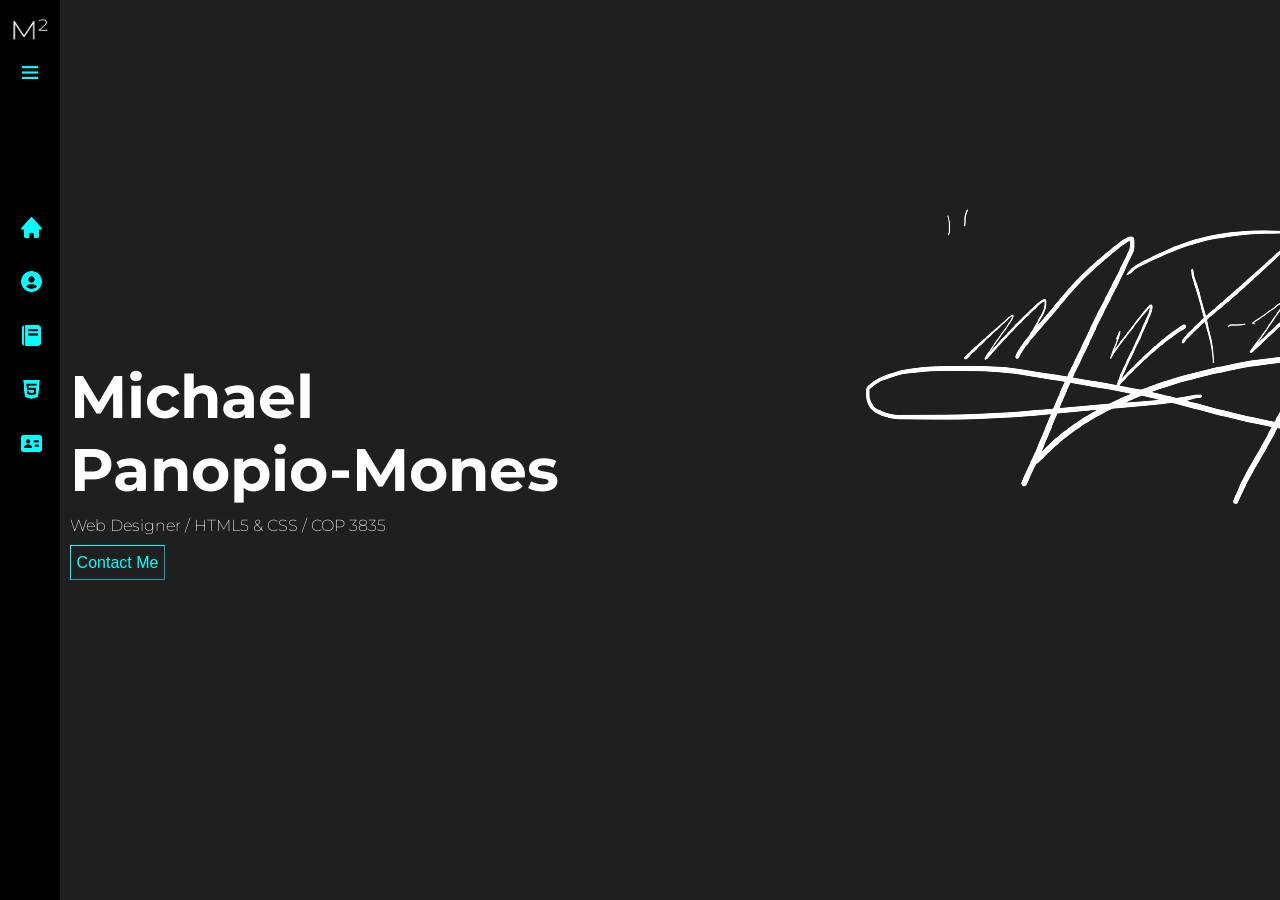
<file: Personal Website/index.html>
<!-- Author: Michael Panopio-Mones
      Date: 04/24/2023
      Final Project -->

<!DOCTYPE html>
<html>
<head>
    <meta name="viewport" content="wide=device-width, initial-scale=1.0">
    <title>Michael Panopio-Mones</title>
    <link rel="preconnect" href="https://fonts.googleapis.com">
    <link href="https://fonts.googleapis.com/css2?family=Montserrat:wght@100;200;300;400;600&display=swap" rel="stylesheet">
    <link rel="stylesheet" href="styles/1_homestyle.css">
</head>
<body>
    <div class="header">
        <div class="side-nav">
            <div class="MicLogo">
                <img src="images/MicSquared Logo.png" class="logo-img">
            </div>
            <img src="images/menu-regular-24.png" class="menu-img" id="menu-button">
            <ul class="nav-links">
                <li><a href="index.html"><img src="images/home-solid-24.png" class="nav-img"><span class="links-name">&emsp;Home</span></a><span class="tips">Home</span></li>
                <li><a href="aboutMe.html"><img src="images/user-circle-solid-24.png" class="nav-img"><span class="links-name">&emsp;About Me</span></a><span class="tips">About Me</span></li>
                <li><a href="skills.html"><img src="images/food-menu-solid-24.png" class="nav-img"><span class="links-name">&emsp;Skills</span></a><span class="tips">Skills</span></li>
                <li><a href="projects.html"><img src="images/html5-logo-24.png" class="nav-img"><span class="links-name">&emsp;Projects</span></a><span class="tips">Projects</span></li>
                <li><a href="contactme.html"><img src="images/id-card-solid-24.png" class="nav-img"><span class="links-name">&emsp;Contact Me</span></a><span class="tips">Contact Me</span></li>
                <div class="active"></div>
            </ul>
            <div class="profile-content">
                <div class="profile">
                    <div class="name-class">
                        <div class="name">Michael Panopio-Mones</div>
                        <div class="class">COP 3835</div>
                    </div>
                </div>
            </div>
        </div>
        <div style="width: 85vh; float:left; height:100px; margin:10px" class="landing-page">
            <h1>Michael<br>Panopio-Mones</h1>
            <p>Web Designer / HTML5 & CSS / COP 3835</p>
            <a href="contactme.html"><button style="margin-left: 0; margin-top: 10px;" type="button" class="contact-button">Contact Me</button></a>
        </div>
        <div style="width: 100px; float:left; height:100px; margin:10px" class="main-design">
            <img src="images/Signature.png" class="sig-img">
        </div>
    </div>
    <script>
        let menuButton = document.querySelector("#menu-button");
        let sidenav = document.querySelector(".side-nav");

        menuButton.onclick = function() {
            sidenav.classList.toggle("active")
        }
    </script>
</body>
</html>
</file>
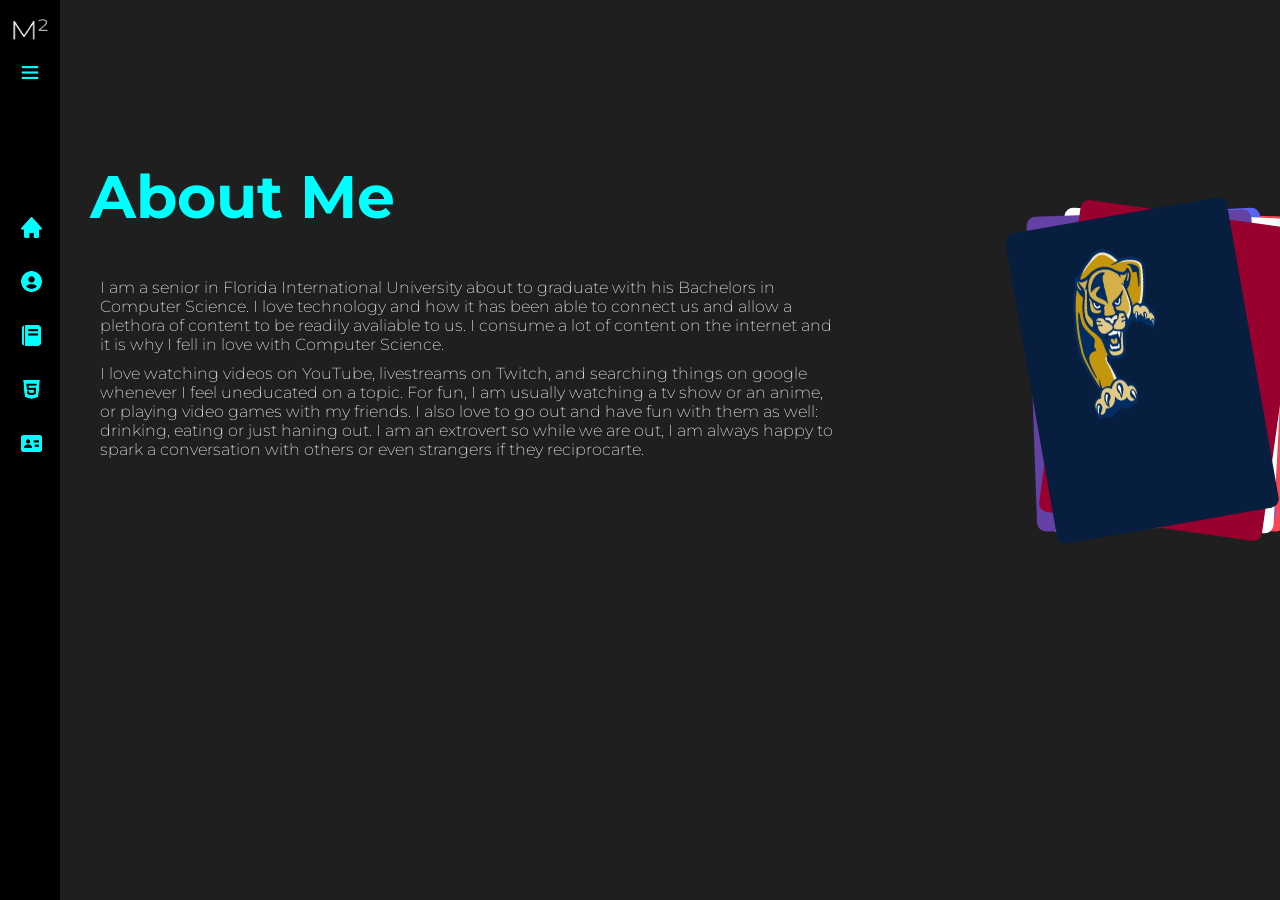
<file: Personal Website/aboutMe.html>
<!-- Author: Michael Panopio-Mones
      Date: 04/24/2023
      Final Project -->

<!DOCTYPE html>
<html>
<head>
    <meta name="viewport" content="wide=device-width, initial-scale=1.0">
    <title>Michael Panopio-Mones</title>
    <link rel="preconnect" href="https://fonts.googleapis.com">
    <link href="https://fonts.googleapis.com/css2?family=Montserrat:wght@100;200;300;400;600&display=swap" rel="stylesheet">
    <link rel="stylesheet" href="styles/2_aboutstyles.css">
</head>
<body>
    <div class="header">
        <div class="side-nav">
            <div class="MicLogo">
                <img src="images/MicSquared Logo.png" class="logo-img">
            </div>
            <img src="images/menu-regular-24.png" class="menu-img" id="menu-button">
            <ul class="nav-links">
                <li><a href="index.html"><img src="images/home-solid-24.png" class="nav-img"><span class="links-name">&emsp;Home</span></a><span class="tips">Home</span></li>
                <li><a href="aboutMe.html"><img src="images/user-circle-solid-24.png" class="nav-img"><span class="links-name">&emsp;About Me</span></a><span class="tips">About Me</span></li>
                <li><a href="skills.html"><img src="images/food-menu-solid-24.png" class="nav-img"><span class="links-name">&emsp;Skills</span></a><span class="tips">Skills</span></li>
                <li><a href="projects.html"><img src="images/html5-logo-24.png" class="nav-img"><span class="links-name">&emsp;Projects</span></a><span class="tips">Projects</span></li>
                <li><a href="contactme.html"><img src="images/id-card-solid-24.png" class="nav-img"><span class="links-name">&emsp;Contact Me</span></a><span class="tips">Contact Me</span></li>
                <div class="active"></div>
            </ul>
            <div class="profile-content">
                <div class="profile">
                    <div class="name-class">
                        <div class="name">Michael Panopio-Mones</div>
                        <div class="class">COP 3835</div>
                    </div>
                </div>
            </div>
        </div>
        <div style="width: 85vh; float:left; height:100px; margin:10px" class="landing-page">
            <h1>About Me</h1>
            <p>I am a senior in Florida International University about to graduate with his Bachelors in Computer Science. I love technology and how it has been able 
                to connect us and allow a plethora of content to be readily avaliable to us. I consume a lot of content on the internet and it is why I fell in love with 
                Computer Science.</p> 
            <p>I love watching videos on YouTube, livestreams on Twitch, and searching things on google whenever I feel uneducated on a topic. For fun, I am usually 
                watching a tv show or an anime, or playing video games with my friends. I also love to go out and have fun with them as well: drinking, eating or just haning out.
                I am an extrovert so while we are out, I am always happy to spark a conversation with others or even strangers if they reciprocarte. </p>
        </div>
        <div style="width: 100px; float:left; height:100px; margin:10px" class="group-cards">
            <div class="card">
                <img src="images/Valorant logo.png" class="Valorant-logo">
            </div>

            <div class="card">
                <img src="images/Discord logo.png" class="Discord-logo">
            </div>

            <div class="card">
                <img src="images/YouTube Logo.png" class="YouTube-logo">
            </div>

            <div class="card">
                <img src="images/twitch logo.png" class="twitch-logo">
            </div>

            <div class="card">
                <img src="images/Heat Logo.png" class="Heat-logo">
            </div>

            <div class="card">
                <img src="images/Panthers Logo.png" class="FIU-logo">
            </div>
        </div>
    </div>
    <script>
        let menuButton = document.querySelector("#menu-button");
        let sidenav = document.querySelector(".side-nav");

        menuButton.onclick = function() {
            sidenav.classList.toggle("active")
        }
    </script>
</body>
</html>
</file>
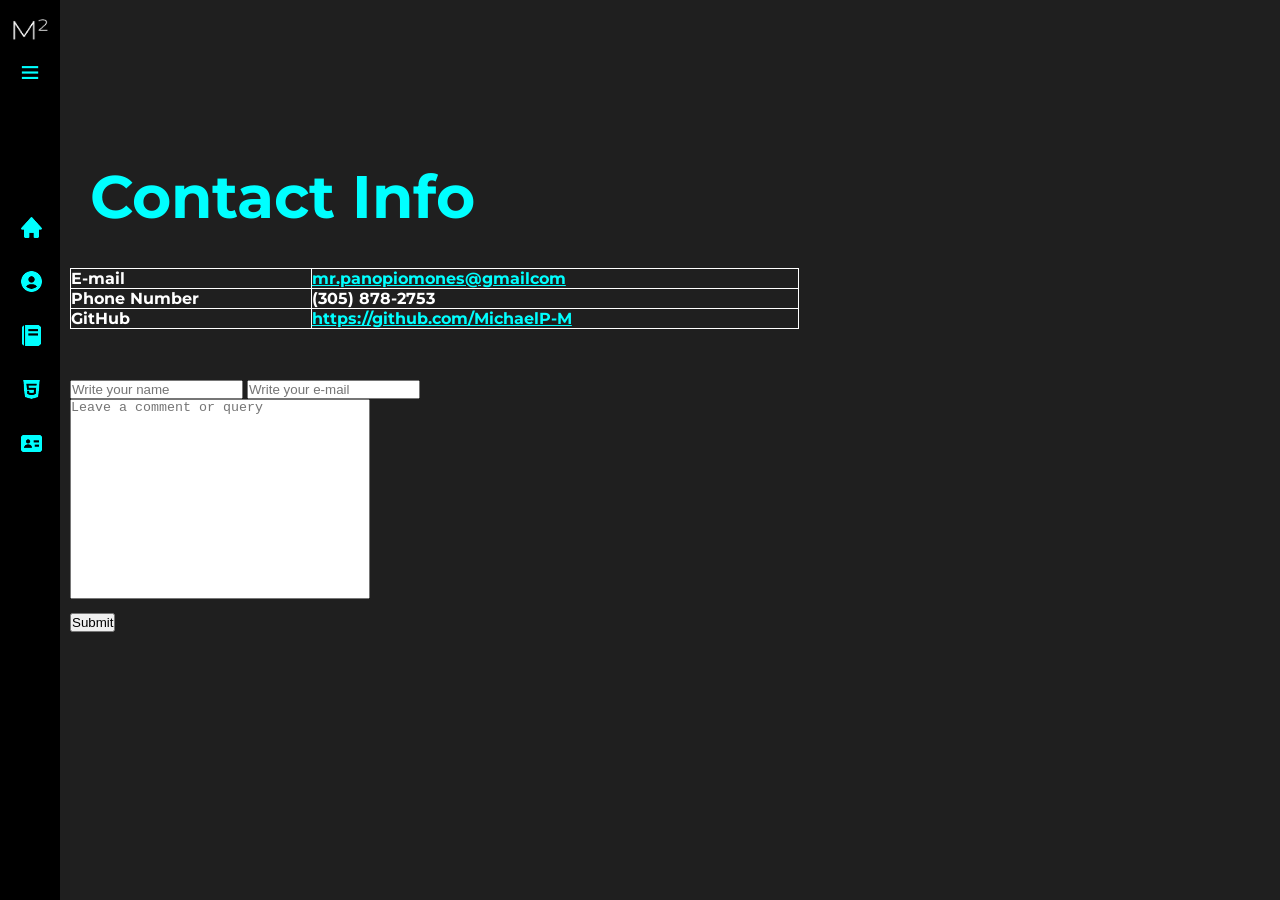
<file: Personal Website/contactme.html>
<!-- Author: Michael Panopio-Mones
      Date: 04/24/2023
      Final Project -->

<!DOCTYPE html>
<html>
<head>
    <meta name="viewport" content="wide=device-width, initial-scale=1.0">
    <title>Michael Panopio-Mones</title>
    <link rel="preconnect" href="https://fonts.googleapis.com">
    <link href="https://fonts.googleapis.com/css2?family=Montserrat:wght@100;200;300;400;600&display=swap" rel="stylesheet">
    <link rel="stylesheet" href="styles/5_contactstyle.css">
</head>
<body>
    <div class="header">
        <div class="side-nav">
            <div class="MicLogo">
                <img src="images/MicSquared Logo.png" class="logo-img">
            </div>
            <img src="images/menu-regular-24.png" class="menu-img" id="menu-button">
            <ul class="nav-links">
                <li><a href="index.html"><img src="images/home-solid-24.png" class="nav-img"><span class="links-name">&emsp;Home</span></a><span class="tips">Home</span></li>
                <li><a href="aboutMe.html"><img src="images/user-circle-solid-24.png" class="nav-img"><span class="links-name">&emsp;About Me</span></a><span class="tips">About Me</span></li>
                <li><a href="skills.html"><img src="images/food-menu-solid-24.png" class="nav-img"><span class="links-name">&emsp;Skills</span></a><span class="tips">Skills</span></li>
                <li><a href="projects.html"><img src="images/html5-logo-24.png" class="nav-img"><span class="links-name">&emsp;Projects</span></a><span class="tips">Projects</span></li>
                <li><a href="contactme.html"><img src="images/id-card-solid-24.png" class="nav-img"><span class="links-name">&emsp;Contact Me</span></a><span class="tips">Contact Me</span></li>
                <div class="active"></div>
            </ul>
            <div class="profile-content">
                <div class="profile">
                    <div class="name-class">
                        <div class="name">Michael Panopio-Mones</div>
                        <div class="class">COP 3835</div>
                    </div>
                </div>
            </div>
        </div>
        <div style="width: 135vh; float:left; height:100px; margin:10px" class="landing-page">
            <h1>Contact Info</h1>
            <table>
                <tr>
                    <th>E-mail</th>
                    <th><a href="mailto:mr.panopiomones@gmailcom" class="email">mr.panopiomones@gmailcom</a></th>
                </tr>
                <tr>
                    <th>Phone Number</th>
                    <th>(305) 878-2753</th>
                </tr>
                <tr>
                    <th>GitHub</th>
                    <th><a href="https://github.com/MichaelP-M" class="email">https://github.com/MichaelP-M</a></th>
                </tr>
            </table>
            <form>
                <input type="text" name="name" placeholder="Write your name">
                <input type="text" name="email-respond" placeholder="Write your e-mail"><br>
                <textarea name="request" placeholder="Leave a comment or query"></textarea>
            </form>
            <a href="thankyou.html"><button style="margin-left: 0; margin-top: 10px;" type="button" class="confirm-button">Submit</button></a>
        </div>
    </div>
    <script>
        let menuButton = document.querySelector("#menu-button");
        let sidenav = document.querySelector(".side-nav");

        menuButton.onclick = function() {
            sidenav.classList.toggle("active")
        }
    </script>
</body>
</html>
</file>
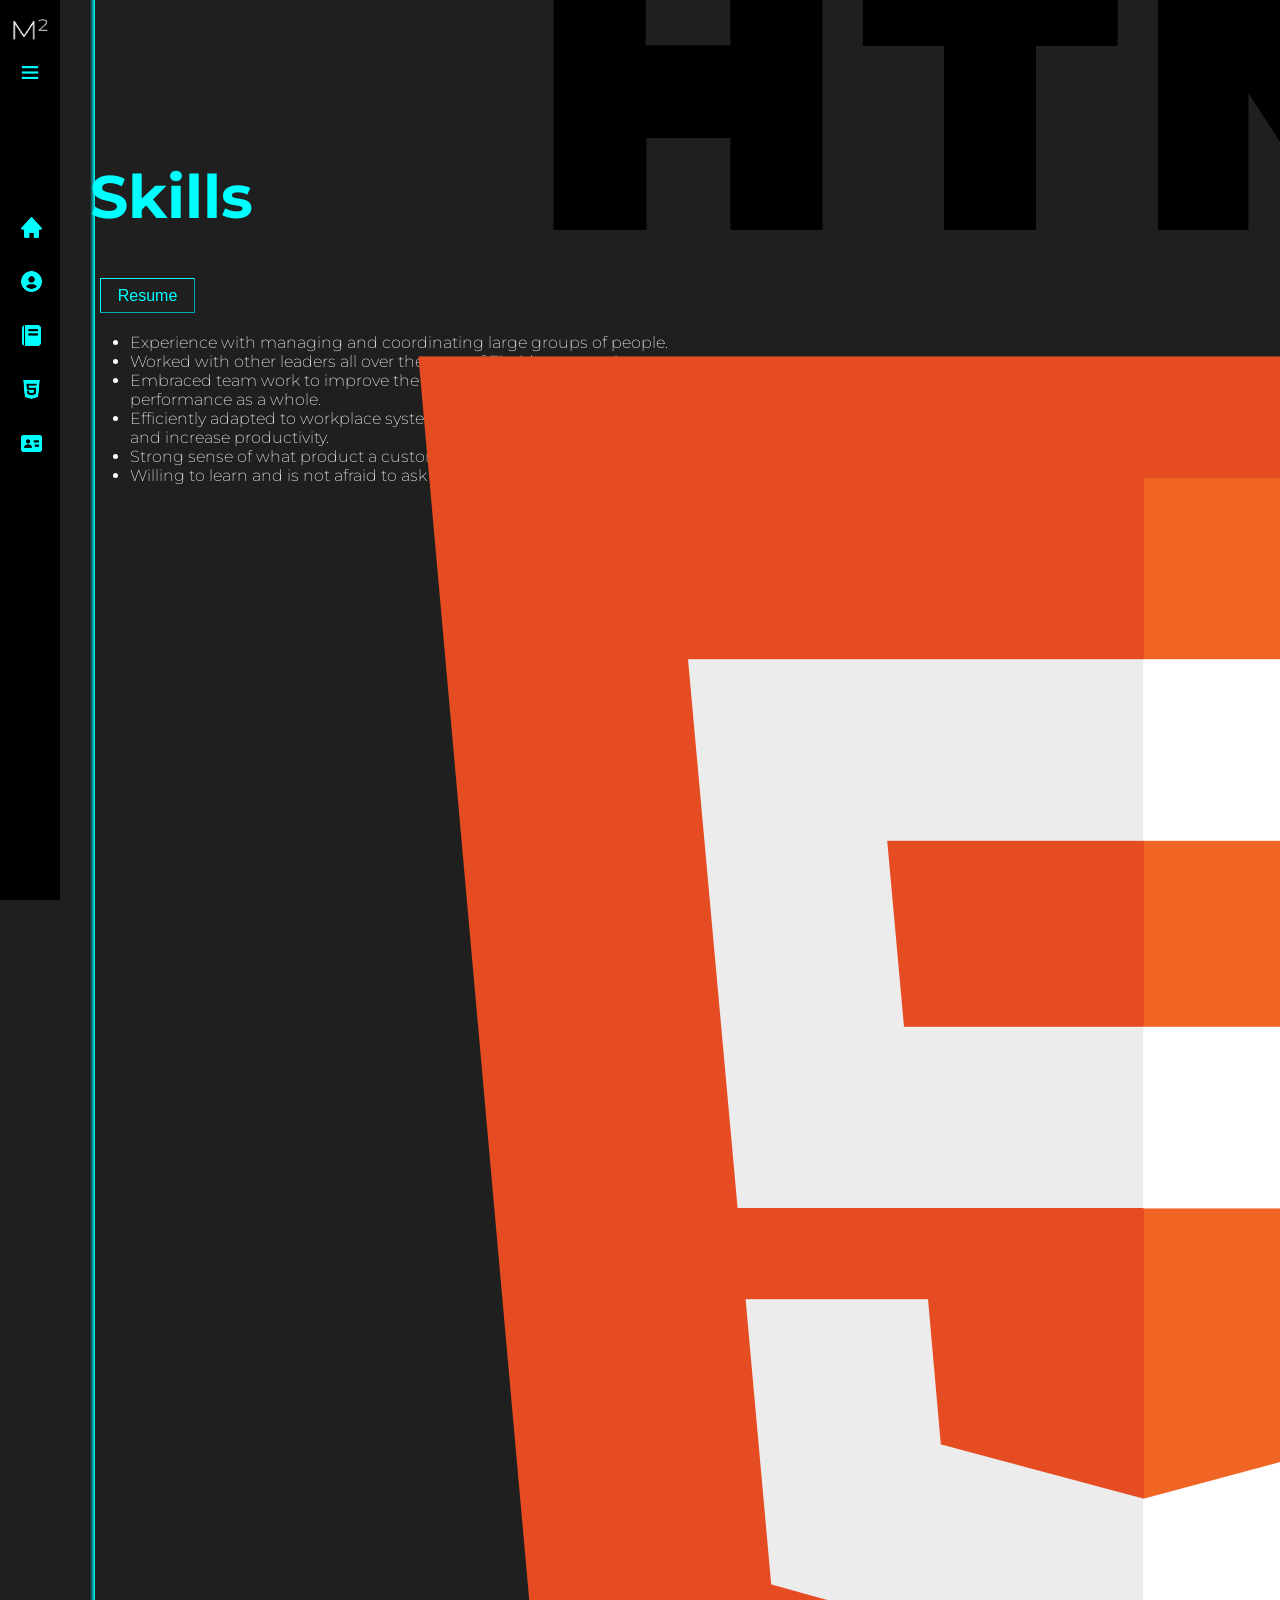
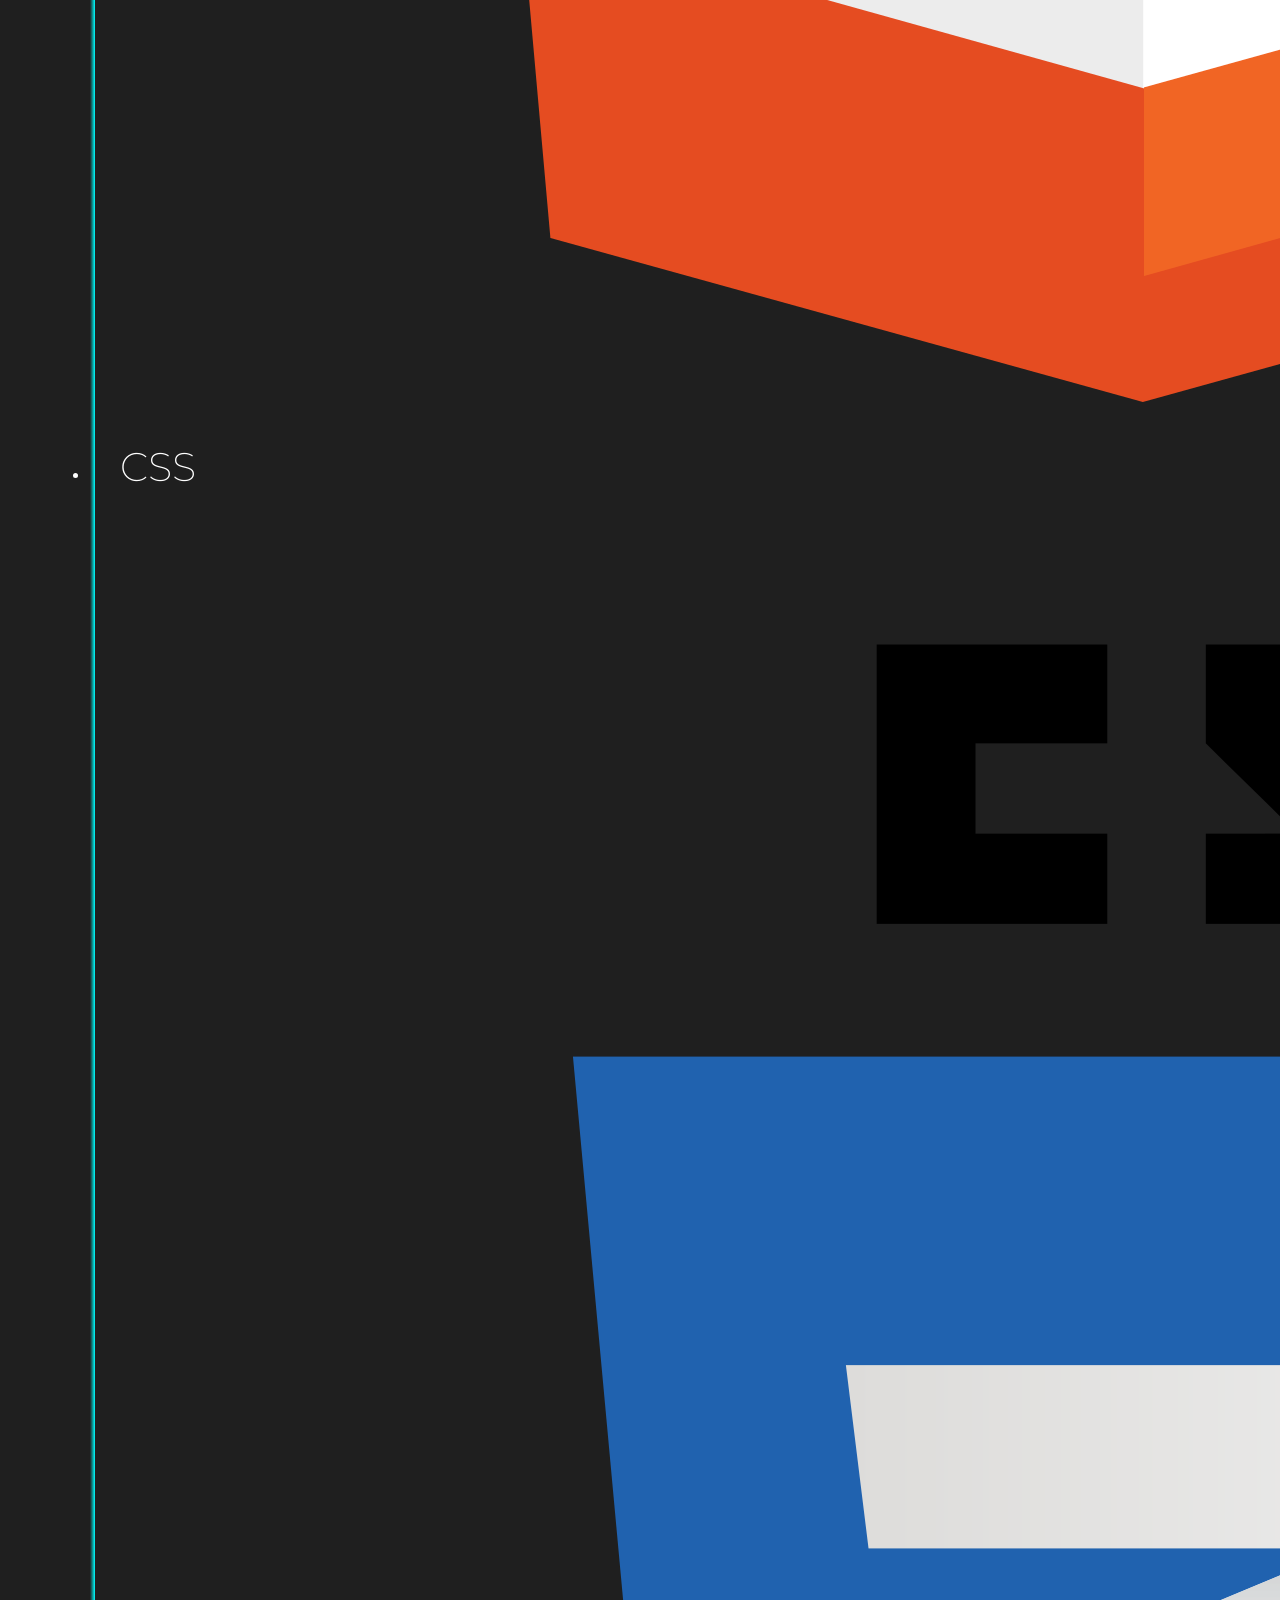
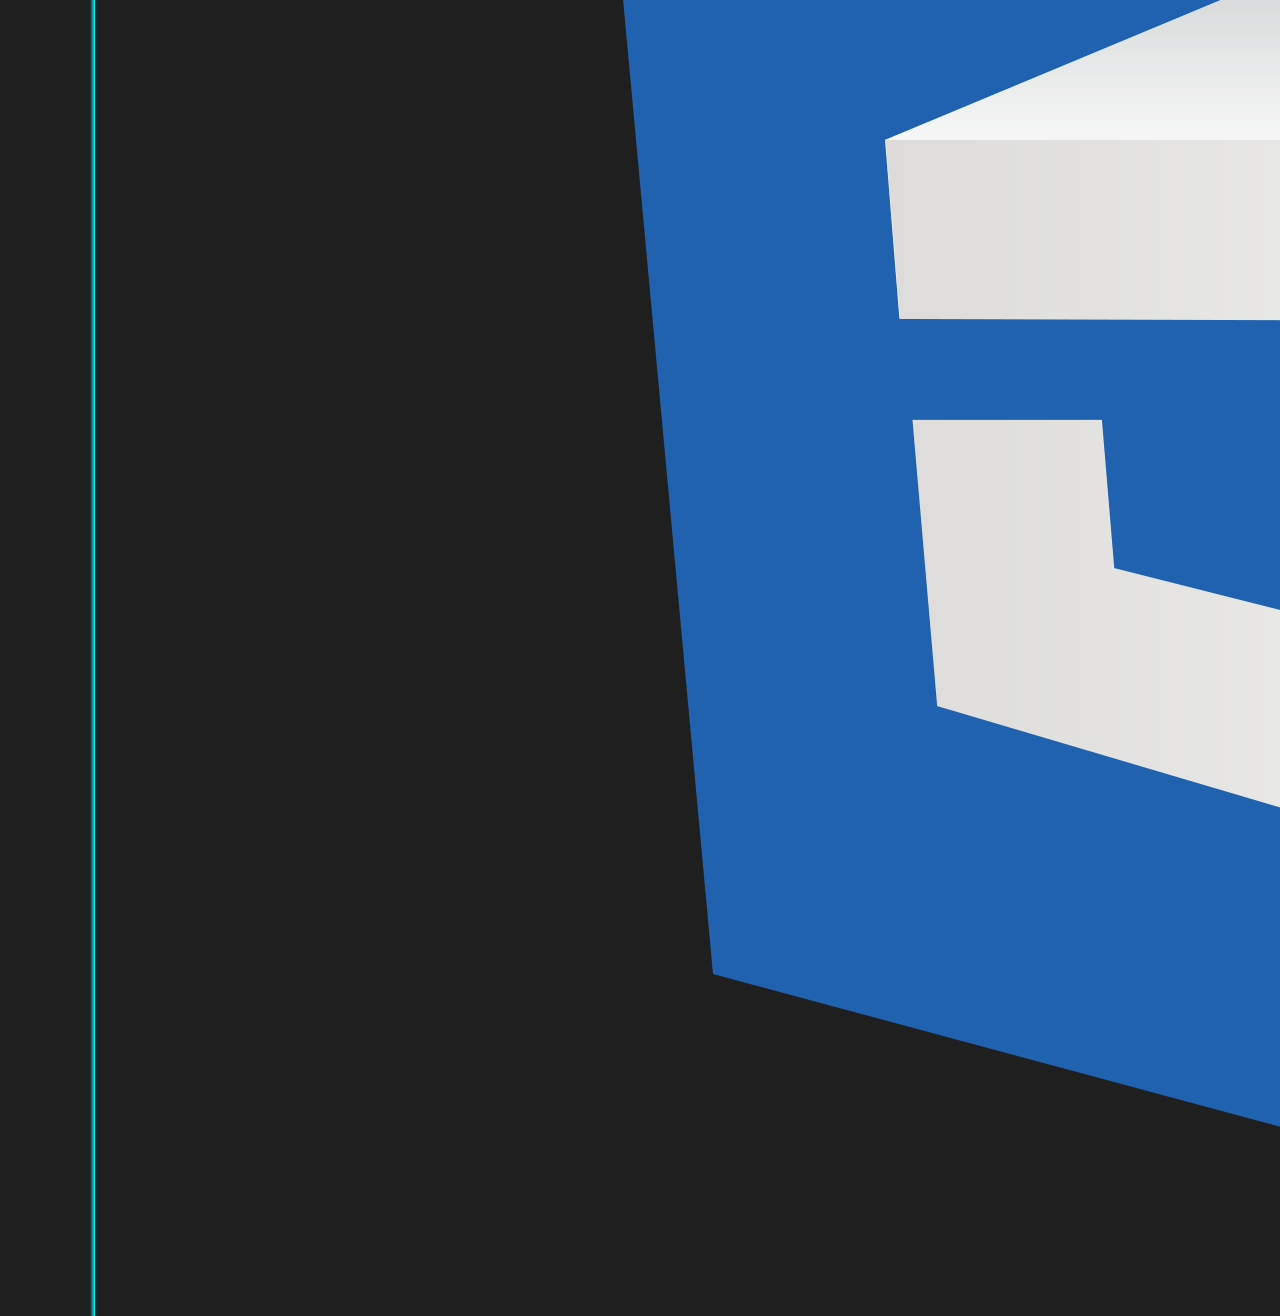
<file: Personal Website/skills.html>
<!-- Author: Michael Panopio-Mones
      Date: 04/24/2023
      Final Project -->

<!DOCTYPE html>
<html>
<head>
    <meta name="viewport" content="wide=device-width, initial-scale=1.0">
    <title>Michael Panopio-Mones</title>
    <link rel="preconnect" href="https://fonts.googleapis.com">
    <link href="https://fonts.googleapis.com/css2?family=Montserrat:wght@100;200;300;400;600&display=swap" rel="stylesheet">
    <link rel="stylesheet" href="styles/3_skillsstyle.css">
</head>
<body>
    <div class="header">
        <div class="side-nav">
            <div class="MicLogo">
                <img src="images/MicSquared Logo.png" class="logo-img">
            </div>
            <img src="images/menu-regular-24.png" class="menu-img" id="menu-button">
            <ul class="nav-links">
                <li><a href="index.html"><img src="images/home-solid-24.png" class="nav-img"><span class="links-name">&emsp;Home</span></a><span class="tips">Home</span></li>
                <li><a href="aboutMe.html"><img src="images/user-circle-solid-24.png" class="nav-img"><span class="links-name">&emsp;About Me</span></a><span class="tips">About Me</span></li>
                <li><a href="skills.html"><img src="images/food-menu-solid-24.png" class="nav-img"><span class="links-name">&emsp;Skills</span></a><span class="tips">Skills</span></li>
                <li><a href="projects.html"><img src="images/html5-logo-24.png" class="nav-img"><span class="links-name">&emsp;Projects</span></a><span class="tips">Projects</span></li>
                <li><a href="contactme.html"><img src="images/id-card-solid-24.png" class="nav-img"><span class="links-name">&emsp;Contact Me</span></a><span class="tips">Contact Me</span></li>
                <div class="active"></div>
            </ul>
            <div class="profile-content">
                <div class="profile">
                    <div class="name-class">
                        <div class="name">Michael Panopio-Mones</div>
                        <div class="class">COP 3835</div>
                    </div>
                </div>
            </div>
        </div>
        <div style="width: 85vh; float:left; height:100px; margin:10px" class="landing-page">
            <h1>Skills</h1>
            <a href="images/Base Resume.pdf" style="padding-left: 30px;" class="button-space"><button style="margin-left: 0; margin-top: 10px;" type="button" class="resume-button">Resume</button></a>
            <ul class="credentials"> 
                <li>Experience with managing and coordinating large groups of people.</li>
                <li>Worked with other leaders all over the state of Florida to organize events.</li>
                <li>Embraced team work to improve the work environment and increase the teams performance as a whole.</li>
                <li>Efficiently adapted to workplace system in order to minimize time away from computer and increase productivity.</li>
                <li>Strong sense of what product a customer needs when designing web pages.</li>
                <li>Willing to learn and is not afraid to ask for help.</li>
            </ul>
        </div>
        <div style="width: 500px; float:left; height:100px; padding-left: 30px;" class="IDE-design">
            <ul>
                <li><a href="#" class="IDE">VSC     <img src="images/VSC logo.png" class="VSC-logo"></a></li>
                <li><a href="#" class="IDE">Java    <img src="images/Java logo.png" class="Java-logo"></a></li>
                <li><a href="#" class="IDE">HTML5   <img src="images/HTML5 logo.png" class="HTML-logo"></a></li>
                <li><a href="#" class="IDE">CSS     <img src="images/CSS3 logo.png" class="CSS-logo"></a></li>
            </ul>
        </div>
    </div>
    <script>
        let menuButton = document.querySelector("#menu-button");
        let sidenav = document.querySelector(".side-nav");

        menuButton.onclick = function() {
            sidenav.classList.toggle("active")
        }
    </script>
</body>
</html>
</file>
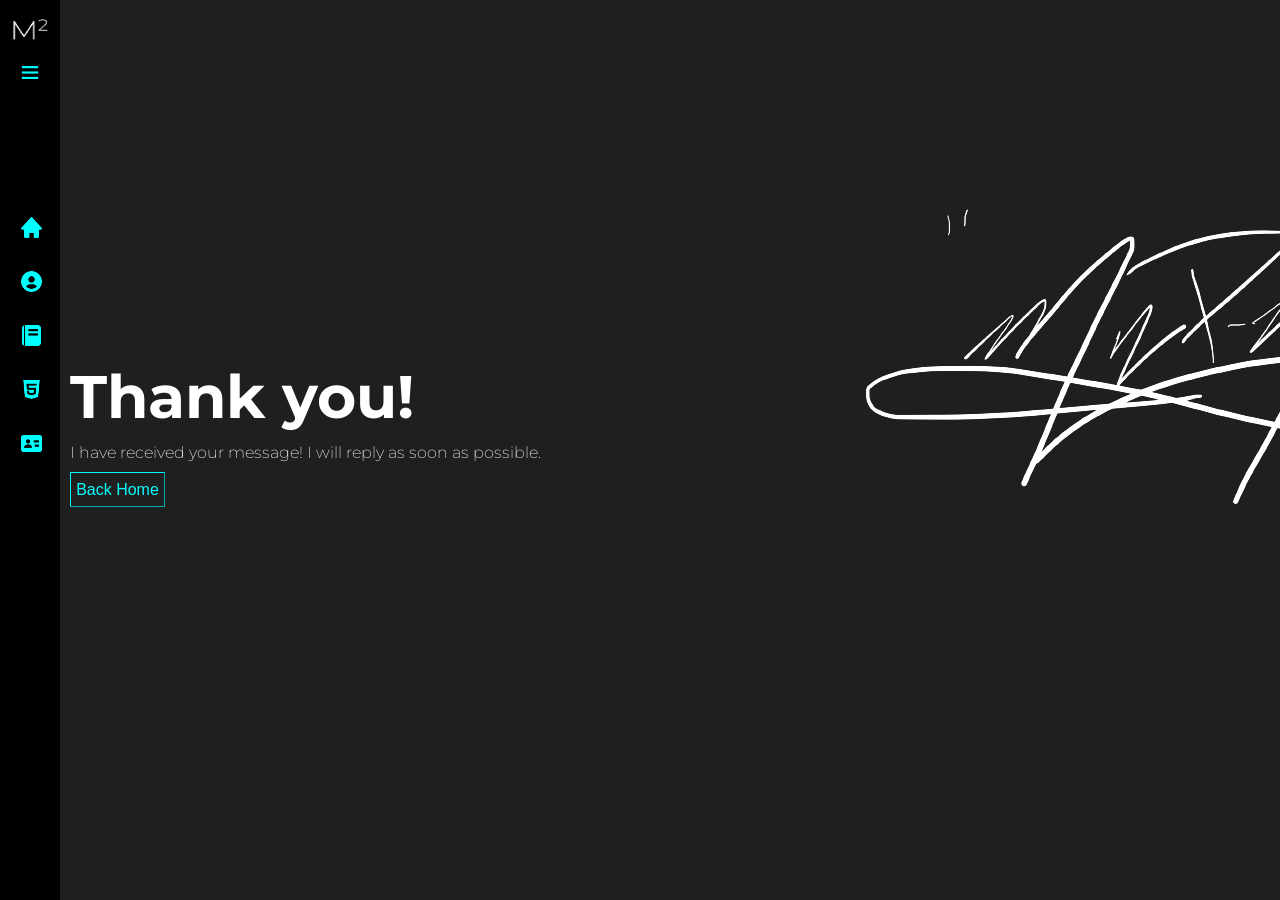
<file: Personal Website/thankyou.html>
<!-- Author: Michael Panopio-Mones
      Date: 04/24/2023
      Final Project -->

<!DOCTYPE html>

<html>
    <head>
    <meta name="viewport" content="wide=device-width, initial-scale=1.0">
    <title>Michael Panopio-Mones</title>
    <link rel="preconnect" href="https://fonts.googleapis.com">
    <link href="https://fonts.googleapis.com/css2?family=Montserrat:wght@100;200;300;400;600&display=swap" rel="stylesheet">
    <link rel="stylesheet" href="styles/Nav_Style.css">
    </head>

<body>
    <div class="header">
        <div class="side-nav">
            <div class="MicLogo">
                <img src="images/MicSquared Logo.png" class="logo-img">
            </div>
            <img src="images/menu-regular-24.png" class="menu-img" id="menu-button">
            <ul class="nav-links">
                <li><a href="index.html"><img src="images/home-solid-24.png" class="nav-img"><span class="links-name">&emsp;Home</span></a><span class="tips">Home</span></li>
                <li><a href="aboutMe.html"><img src="images/user-circle-solid-24.png" class="nav-img"><span class="links-name">&emsp;About Me</span></a><span class="tips">About Me</span></li>
                <li><a href="skills.html"><img src="images/food-menu-solid-24.png" class="nav-img"><span class="links-name">&emsp;Skills</span></a><span class="tips">Skills</span></li>
                <li><a href="projects.html"><img src="images/html5-logo-24.png" class="nav-img"><span class="links-name">&emsp;Projects</span></a><span class="tips">Projects</span></li>
                <li><a href="contactme.html"><img src="images/id-card-solid-24.png" class="nav-img"><span class="links-name">&emsp;Contact Me</span></a><span class="tips">Contact Me</span></li>
                <div class="active"></div>
            </ul>
            <div class="profile-content">
                <div class="profile">
                    <div class="name-class">
                        <div class="name">Michael Panopio-Mones</div>
                        <div class="class">COP 3835</div>
                    </div>
                </div>
            </div>
        </div>
        <div style="width: 85vh; float:left; height:100px; margin:10px" class="landing-page">
            <h1>Thank you!</h1>
            <p>I have received your message! I will reply as soon as possible.</p>
            <a href="index.html"><button style="margin-left: 0; margin-top: 10px;" type="button" class="contact-button">Back Home</button></a>
        </div>
        <div style="width: 100px; float:left; height:100px; margin:10px" class="main-design">
            <img src="images/Signature.png" class="sig-img">
        </div>
    </div>
    <script>
        let menuButton = document.querySelector("#menu-button");
        let sidenav = document.querySelector(".side-nav");

        menuButton.onclick = function() {
            sidenav.classList.toggle("active")
        }
    </script>

</body>
</html>
</file>
<file: Personal Website/styles/1_homestyle.css>
/* Author: Michael Panopio-Mones
Date: 04/24/2023
Final Project */

*{
    margin: 0;
    padding: 0;
    box-sizing: border-box;
}

main{
    background: #1f1f1f;
}

.header{
    padding-left: -20px;
    width: 100%;
    height: 100vh;
    background: #1f1f1f;
}

.side-nav{
    position: fixed;
    top: 0;
    left: 0;
    width: 60px;
    height: 100vh;
    background: black;
    padding: 6px 14px;
    transition: 0.3s;
}

.side-nav.active{
    width: 250px;
    height: 100vh;
    background: black;
    position: fixed;
    top: 0;
    left: 0;
    padding: 20px 30px;
}

.MicLogo{
    display: block;
    margin-bottom: 130px;
    margin-left: -10px;
}

.logo-img{
    width: 50px;
    height: 50px;
}

.menu-img{
    position: absolute;
    left: 50%;
    top: 60px;
    width: 25px;
    height: 25px;
    line-height: 25px;
    transform: translateX(-50%);
}

.nav-links{
    margin-left: -20px;
}

.nav-links li{
    display: inline-block;
    position: relative;
    height: 50px;
    width: 100%;
    margin: 0 5px;
    list-style: none;
    padding: 20px 10px;
}

.tips{
    position: absolute;
    left: 70px;
    top: 50%;
    transform: translateY(-20%);
    border-radius: 6px;
    height: 35px;
    width: 122px;
    background: black;
    line-height: 35px;
    text-align: center;
    box-shadow: 0px 5px 10px rgba(0, 0, 0, 0.4);
    color: white;
    transition: 0s;
    opacity: 0;
    pointer-events: none;
    display: block;
}

.side-nav.active .tips{
    display: none;
}

.nav-links li:hover .tips{
    transition: all 0.5s ease;
    opacity: 1;
    top: 50%;
}

.nav-links li a{
    color: white;
    display: flex;
    align-items: center;
    text-decoration: none;
    transition: all 0.4s ease;
    padding: 5px 10px;
    border-radius: 12px;
    white-space: nowrap;
}

.nav-img{
    height: 25px;
    min-width: 25px;
    border-radius: 12px;
    line-height: 25px;
}

.side-nav .links-name{
    opacity: 0;
    pointer-events: none;
    transition: all 0.5s ease;
}

.side-nav.active .links-name{
    opacity: 1;
    pointer-events: auto;
}

.profile-content{
    position: absolute;
    bottom: 0;
    left: 0;
}

.profile{
    position: relative;
    padding: 10px 6px;
    height: 60px;
    opacity: 0;
    pointer-events: none;
    white-space: nowrap;
}

.side-nav.active .profile{
    opacity: 1;
    pointer-events: auto;
}

.landing-page{
    height: 100%;
    width: calc(100%-50px);
    left: 50px;
    transition: all 0.5s ease;
}

.side-nav.active ~ .landing-page{
    width: calc(100%-250px);
    left: 250px;
}

.contact-button{
    background-color: #1f1f1f;
    border-color: cyan;
    border-width: .80px;
    color: cyan;
    width: 95px;
    height: 35px;
    text-align: center;
    text-decoration: none;
    display: inline-block;
    font-size: 16px;
}

.contact-button:hover{
    background-color: cyan;
    border-color: cyan;
    color: black;
}

.sig-img{
    padding-top: 175px;
}

body{
    color: white;
    text-align: left;
    font-family: 'Montserrat', sans-serif;
    font-weight: 200;
    padding-left: 60px;
}

h1{
    font-family:'Montserrat', sans-serif;
    font-weight: bold;
    font-size: 60px;
    padding-top: 350px;
}

p{
    padding-top: 10px;
}
</file>
<file: Personal Website/styles/2_aboutstyles.css>
/* Author: Michael Panopio-Mones
Date: 04/24/2023
Final Project */

*{
    margin: 0;
    padding: 0;
    box-sizing: border-box;
}

main{
    background: #1f1f1f;
}

.header{
    padding-left: -20px;
    width: 100%;
    height: 100vh;
    background: #1f1f1f;
}

.side-nav{
    position: fixed;
    top: 0;
    left: 0;
    width: 60px;
    height: 100vh;
    background: black;
    padding: 6px 14px;
    transition: 0.3s;
}

.side-nav.active{
    width: 250px;
    height: 100vh;
    background: black;
    position: fixed;
    top: 0;
    left: 0;
    padding: 20px 30px;
}

.MicLogo{
    display: block;
    margin-bottom: 130px;
    margin-left: -10px;
}

.logo-img{
    width: 50px;
    height: 50px;
}

.menu-img{
    position: absolute;
    left: 50%;
    top: 60px;
    width: 25px;
    height: 25px;
    line-height: 25px;
    transform: translateX(-50%);
}

.nav-links{
    margin-left: -20px;
}

.nav-links li{
    display: inline-block;
    position: relative;
    height: 50px;
    width: 100%;
    margin: 0 5px;
    list-style: none;
    padding: 20px 10px;
}

.tips{
    position: absolute;
    left: 70px;
    top: 50%;
    transform: translateY(-20%);
    border-radius: 6px;
    height: 35px;
    width: 122px;
    background: black;
    line-height: 35px;
    text-align: center;
    box-shadow: 0px 5px 10px rgba(0, 0, 0, 0.4);
    color: white;
    transition: 0s;
    opacity: 0;
    pointer-events: none;
    display: block;
}

.side-nav.active .tips{
    display: none;
}

.nav-links li:hover .tips{
    transition: all 0.5s ease;
    opacity: 1;
    top: 50%;
}

.nav-links li a{
    color: white;
    display: flex;
    align-items: center;
    text-decoration: none;
    transition: all 0.4s ease;
    padding: 5px 10px;
    border-radius: 12px;
    white-space: nowrap;
}

.nav-img{
    height: 25px;
    min-width: 25px;
    border-radius: 12px;
    line-height: 25px;
}

.side-nav .links-name{
    opacity: 0;
    pointer-events: none;
    transition: all 0.5s ease;
}

.side-nav.active .links-name{
    opacity: 1;
    pointer-events: auto;
}

.profile-content{
    position: absolute;
    bottom: 0;
    left: 0;
}

.profile{
    position: relative;
    padding: 10px 6px;
    height: 60px;
    opacity: 0;
    pointer-events: none;
    white-space: nowrap;
}

.side-nav.active .profile{
    opacity: 1;
    pointer-events: auto;
}

.landing-page{
    height: 100%;
    width: calc(100%-50px);
    left: 50px;
    transition: all 0.5s ease;
}

.side-nav.active ~ .landing-page{
    width: calc(100%-250px);
    left: 250px;
}

body{
    color: white;
    text-align: left;
    font-family: 'Montserrat', sans-serif;
    font-weight: 200;
    padding-left: 60px;
}

h1{
    font-family:'Montserrat', sans-serif;
    font-weight: bold;
    font-size: 60px;
    color: cyan;
    padding-top: 150px;
    padding-bottom: 35px;
    padding-left: 20px;
}

p{
    font-family: 'Montserrat', sans-serif;
    font-weight: 200;
    padding-left: 30px;
    padding-top: 10px;
}

.group-cards{
    padding-top: 360px;
    padding-left: 300px;
    display: grid;
    place-items: center;
}

.card{
    aspect-ratio: 5 / 7;
    background-color: rgba(255, 255, 255, 0.08);
    width: 25vmin;
    border-radius: 1vmin;
    position: absolute;
}

.card:nth-child(1){
    background-color: #fa4454;
    transform: translateX(10%) rotate(2deg);
}

.card:nth-child(2){
    background-color: #5865F2;
    transform: rotate(-3deg);
}

.card:nth-child(3){
    background-color: white;
    transform: translateX(6%) rotate(3deg);
}

.card:nth-child(4){
    background-color: #6441a5;
    transform: translateX(-5%) rotate(-2deg);
}

.card:nth-child(5){
    background-color: #98002E;
    transform: translateX(7%) rotate(8deg);
}

.card:nth-child(6){
    background-color: #081E3F;
    transform: translateX(-6%) rotate(-10deg);
}

.group-cards:hover > :nth-child(1){
    transform: translate(110%) translateY(185px) rotate(-2deg);
    transition: 0.2s;
}

.group-cards:hover > :nth-child(2){
    transform: translate(6%) translateY(190px);
    transition: 0.2s;
}

.group-cards:hover > :nth-child(3){
    transform: translate(-100%) translateY(185px) rotate(2deg);
    transition: 0.2s;
}

.group-cards:hover > :nth-child(4){
    transform: translate(110%) translateY(-190px) rotate(2deg);
    transition: 0.2s;
}

.group-cards:hover > :nth-child(5){
    transform: translate(5%) translateY(-200px);
    transition: 0.2s;
}

.group-cards:hover > :nth-child(6){
    transform: translate(-100%) translateY(-190px) rotate(-2deg);
    transition: 0.2s;
}

.FIU-logo{
    padding-top: 30px;
    width: 210px;
    height: 200px;
    transform: translateX(-5%);
}

.Heat-logo{
    padding-top: 30px;
    width: 210px;
    height: 200px;
    transform: translateX(-5%);
}

.twitch-logo{
    padding-top: 30px;
    width: 190px;
    height: 200px;
    transform: translateX(-5%);
}

.YouTube-logo{
    padding-top: 30px;
    width: 180px;
    height: 200px;
}

.Discord-logo{
    padding-top: 30px;
    width: 180px;
    height: 200px;
}

.Valorant-logo{
    padding-top: 30px;
    width: 170px;
    height: 200px;
    transform: translateX(2%);
}
</file>
<file: Personal Website/styles/5_contactstyle.css>
/* Author: Michael Panopio-Mones
Date: 04/24/2023
Final Project */

*{
    margin: 0;
    padding: 0;
    box-sizing: border-box;
}

main{
    background: #1f1f1f;
}

.header{
    padding-left: -20px;
    width: 100%;
    height: 100vh;
    background: #1f1f1f;
}

.side-nav{
    position: fixed;
    top: 0;
    left: 0;
    width: 60px;
    height: 100vh;
    background: black;
    padding: 6px 14px;
    transition: 0.3s;
}

.side-nav.active{
    width: 250px;
    height: 100vh;
    background: black;
    position: fixed;
    top: 0;
    left: 0;
    padding: 20px 30px;
}

.MicLogo{
    display: block;
    margin-bottom: 130px;
    margin-left: -10px;
}

.logo-img{
    width: 50px;
    height: 50px;
}

.menu-img{
    position: absolute;
    left: 50%;
    top: 60px;
    width: 25px;
    height: 25px;
    line-height: 25px;
    transform: translateX(-50%);
}

.nav-links{
    margin-left: -20px;
}

.nav-links li{
    display: inline-block;
    position: relative;
    height: 50px;
    width: 100%;
    margin: 0 5px;
    list-style: none;
    padding: 20px 10px;
}

.tips{
    position: absolute;
    left: 70px;
    top: 50%;
    transform: translateY(-20%);
    border-radius: 6px;
    height: 35px;
    width: 122px;
    background: black;
    line-height: 35px;
    text-align: center;
    box-shadow: 0px 5px 10px rgba(0, 0, 0, 0.4);
    color: white;
    transition: 0s;
    opacity: 0;
    pointer-events: none;
    display: block;
}

.side-nav.active .tips{
    display: none;
}

.nav-links li:hover .tips{
    transition: all 0.5s ease;
    opacity: 1;
    top: 50%;
}

.nav-links li a{
    color: white;
    display: flex;
    align-items: center;
    text-decoration: none;
    transition: all 0.4s ease;
    padding: 5px 10px;
    border-radius: 12px;
    white-space: nowrap;
}

.nav-img{
    height: 25px;
    min-width: 25px;
    border-radius: 12px;
    line-height: 25px;
}

.side-nav .links-name{
    opacity: 0;
    pointer-events: none;
    transition: all 0.5s ease;
}

.side-nav.active .links-name{
    opacity: 1;
    pointer-events: auto;
}

.profile-content{
    position: absolute;
    bottom: 0;
    left: 0;
}

.profile{
    position: relative;
    padding: 10px 6px;
    height: 60px;
    opacity: 0;
    pointer-events: none;
    white-space: nowrap;
}

.side-nav.active .profile{
    opacity: 1;
    pointer-events: auto;
}

.landing-page{
    height: 100%;
    width: calc(100%-50px);
    left: 50px;
    transition: all 0.5s ease;
}

.side-nav.active ~ .landing-page{
    width: calc(100%-250px);
    left: 250px;
}

body{
    color: white;
    text-align: left;
    font-family: 'Montserrat', sans-serif;
    font-weight: 200;
    padding-left: 60px;
}

h1{
    font-family:'Montserrat', sans-serif;
    font-weight: bold;
    font-size: 60px;
    color: cyan;
    padding-top: 150px;
    padding-bottom: 35px;
    padding-left: 20px;
}

p{
    padding-left: 30px;
    padding-top: 10px;
}

table{
    width: 60%;
}

table, th, tr{
    border: 1px solid white;
    border-collapse: collapse;
}

form{
    padding-top: 50px;
}

textarea{
    resize: none;
    height: 200px;
    width: 300px;
}

.email{
    color: cyan;
}

.confrim-button{
    background-color: #1f1f1f;
    border-color: cyan;
    border-width: .80px;
    color: cyan;
    width: 95px;
    height: 35px;
    text-align: center;
    text-decoration: none;
    display: inline-block;
    font-size: 16px;
}

.confirm-button:hover{
    background-color: cyan;
    border-color: cyan;
    color: black;
}
</file>
<file: Personal Website/styles/3_skillsstyle.css>
/* Author: Michael Panopio-Mones
Date: 04/24/2023
Final Project */

*{
    margin: 0;
    padding: 0;
    box-sizing: border-box;
}

main{
    background: #1f1f1f;
}

.header{
    padding-left: -20px;
    width: 100%;
    height: 100vh;
    background: #1f1f1f;
}

.side-nav{
    position: fixed;
    top: 0;
    left: 0;
    width: 60px;
    height: 100vh;
    background: black;
    padding: 6px 14px;
    transition: 0.3s;
}

.side-nav.active{
    width: 250px;
    height: 100vh;
    background: black;
    position: fixed;
    top: 0;
    left: 0;
    padding: 20px 30px;
}

.MicLogo{
    display: block;
    margin-bottom: 130px;
    margin-left: -10px;
}

.logo-img{
    width: 50px;
    height: 50px;
}

.menu-img{
    position: absolute;
    left: 50%;
    top: 60px;
    width: 25px;
    height: 25px;
    line-height: 25px;
    transform: translateX(-50%);
}

.nav-links{
    margin-left: -20px;
}

.nav-links li{
    display: inline-block;
    position: relative;
    height: 50px;
    width: 100%;
    margin: 0 5px;
    list-style: none;
    padding: 20px 10px;
}

.tips{
    position: absolute;
    left: 70px;
    top: 50%;
    transform: translateY(-20%);
    border-radius: 6px;
    height: 35px;
    width: 122px;
    background: black;
    line-height: 35px;
    text-align: center;
    box-shadow: 0px 5px 10px rgba(0, 0, 0, 0.4);
    color: white;
    transition: 0s;
    opacity: 0;
    pointer-events: none;
    display: block;
}

.side-nav.active .tips{
    display: none;
}

.nav-links li:hover .tips{
    transition: all 0.5s ease;
    opacity: 1;
    top: 50%;
}

.nav-links li a{
    color: white;
    display: flex;
    align-items: center;
    text-decoration: none;
    transition: all 0.4s ease;
    padding: 5px 10px;
    border-radius: 12px;
    white-space: nowrap;
}

.nav-img{
    height: 25px;
    min-width: 25px;
    border-radius: 12px;
    line-height: 25px;
}

.side-nav .links-name{
    opacity: 0;
    pointer-events: none;
    transition: all 0.5s ease;
}

.side-nav.active .links-name{
    opacity: 1;
    pointer-events: auto;
}

.profile-content{
    position: absolute;
    bottom: 0;
    left: 0;
}

.profile{
    position: relative;
    padding: 10px 6px;
    height: 60px;
    opacity: 0;
    pointer-events: none;
    white-space: nowrap;
}

.side-nav.active .profile{
    opacity: 1;
    pointer-events: auto;
}

.landing-page{
    height: 100%;
    width: calc(100%-50px);
    left: 50px;
    transition: all 0.5s ease;
}

.side-nav.active ~ .landing-page{
    width: calc(100%-250px);
    left: 250px;
}

body{
    background-color: #1f1f1f;
    color: white;
    text-align: left;
    font-family: 'Montserrat', sans-serif;
    font-weight: 200;
    padding-left: 60px;
}

h1{
    font-family:'Montserrat', sans-serif;
    font-weight: bold;
    font-size: 60px;
    color: cyan;
    padding-top: 150px;
    padding-bottom: 35px;
    padding-left: 20px;
}

p{
    padding-left: 30px;
    padding-top: 10px;
}

.resume-button{
    background-color: #1f1f1f;
    border-color: cyan;
    border-width: .80px;
    color: cyan;
    width: 95px;
    height: 35px;
    text-align: center;
    text-decoration: none;
    display: inline-block;
    font-size: 16px;
}

.resume-button:hover{
    background-color: cyan;
    border-color: cyan;
    color: black;
}

.credentials{
    padding-top: 20px;
    padding-left: 60px;
}

.IDE-design{
    display: flex;
    justify-content: center;
    flex-direction: column;
    height: 100vh;
    padding-top: 330px;
    
}

.IDE{
    color: white;
    font-size: 40px;
    display: block;
    text-decoration: none;
    border-top: 1.5px white;
    position: relative;
    padding-top: 15px;
    padding-bottom: 15px;
    padding-left: 30px;
}

.IDE:hover::before{
    transition: width 500ms ease;
    width: 682px;
}

.IDE:before{
    background: linear-gradient(to right, transparent, cyan);
    content: "";
    position: absolute;
    left: 0px;
    top: 0px;
    height: 100%;
    width: 1%;
}

.IDE:nth-last-child(){
    border-bottom: 1.5px black;
}

.VSC-logo{
    width: 50px;
    height: 50px;
}

.Java-logo{
    width: 50px;
    height: 50px;
}

.HTML-logo{
    width: 50px;
    height: 50px;
}

.CSS-logo{
    width: 50px;
    height: 50px;
}
</file>
<file: Personal Website/styles/Nav_Style.css>
/* Author: Michael Panopio-Mones
Date: 04/24/2023
Final Project */

*{
    margin: 0;
    padding: 0;
    box-sizing: border-box;
}

main{
    background: #1f1f1f;
}

.header{
    padding-left: -20px;
    width: 100%;
    height: 100vh;
    background: #1f1f1f;
}

.side-nav{
    position: fixed;
    top: 0;
    left: 0;
    width: 60px;
    height: 100vh;
    background: black;
    padding: 6px 14px;
    transition: 0.3s;
}

.side-nav.active{
    width: 250px;
    height: 100vh;
    background: black;
    position: fixed;
    top: 0;
    left: 0;
    padding: 20px 30px;
}

.MicLogo{
    display: block;
    margin-bottom: 130px;
    margin-left: -10px;
}

.logo-img{
    width: 50px;
    height: 50px;
}

.menu-img{
    position: absolute;
    left: 50%;
    top: 60px;
    width: 25px;
    height: 25px;
    line-height: 25px;
    transform: translateX(-50%);
}

.nav-links{
    margin-left: -20px;
}

.nav-links li{
    display: inline-block;
    position: relative;
    height: 50px;
    width: 100%;
    margin: 0 5px;
    list-style: none;
    padding: 20px 10px;
}

.tips{
    position: absolute;
    left: 70px;
    top: 50%;
    transform: translateY(-20%);
    border-radius: 6px;
    height: 35px;
    width: 122px;
    background: black;
    line-height: 35px;
    text-align: center;
    box-shadow: 0px 5px 10px rgba(0, 0, 0, 0.4);
    color: white;
    transition: 0s;
    opacity: 0;
    pointer-events: none;
    display: block;
}

.side-nav.active .tips{
    display: none;
}

.nav-links li:hover .tips{
    transition: all 0.5s ease;
    opacity: 1;
    top: 50%;
}

.nav-links li a{
    color: white;
    display: flex;
    align-items: center;
    text-decoration: none;
    transition: all 0.4s ease;
    padding: 5px 10px;
    border-radius: 12px;
    white-space: nowrap;
}

.nav-img{
    height: 25px;
    min-width: 25px;
    border-radius: 12px;
    line-height: 25px;
}

.side-nav .links-name{
    opacity: 0;
    pointer-events: none;
    transition: all 0.5s ease;
}

.side-nav.active .links-name{
    opacity: 1;
    pointer-events: auto;
}

.profile-content{
    position: absolute;
    bottom: 0;
    left: 0;
}

.profile{
    position: relative;
    padding: 10px 6px;
    height: 60px;
    opacity: 0;
    pointer-events: none;
    white-space: nowrap;
}

.side-nav.active .profile{
    opacity: 1;
    pointer-events: auto;
}

.landing-page{
    height: 100%;
    width: calc(100%-50px);
    left: 50px;
    transition: all 0.5s ease;
}

.side-nav.active ~ .landing-page{
    width: calc(100%-250px);
    left: 250px;
}

.contact-button{
    background-color: #1f1f1f;
    border-color: cyan;
    border-width: .80px;
    color: cyan;
    width: 95px;
    height: 35px;
    text-align: center;
    text-decoration: none;
    display: inline-block;
    font-size: 16px;
}

.contact-button:hover{
    background-color: cyan;
    border-color: cyan;
    color: black;
}

.sig-img{
    padding-top: 175px;
}

body{
    color: white;
    text-align: left;
    font-family: 'Montserrat', sans-serif;
    font-weight: 200;
    padding-left: 60px;
}

h1{
    font-family:'Montserrat', sans-serif;
    font-weight: bold;
    font-size: 60px;
    padding-top: 350px;
}

p{
    padding-top: 10px;
}
</file>
